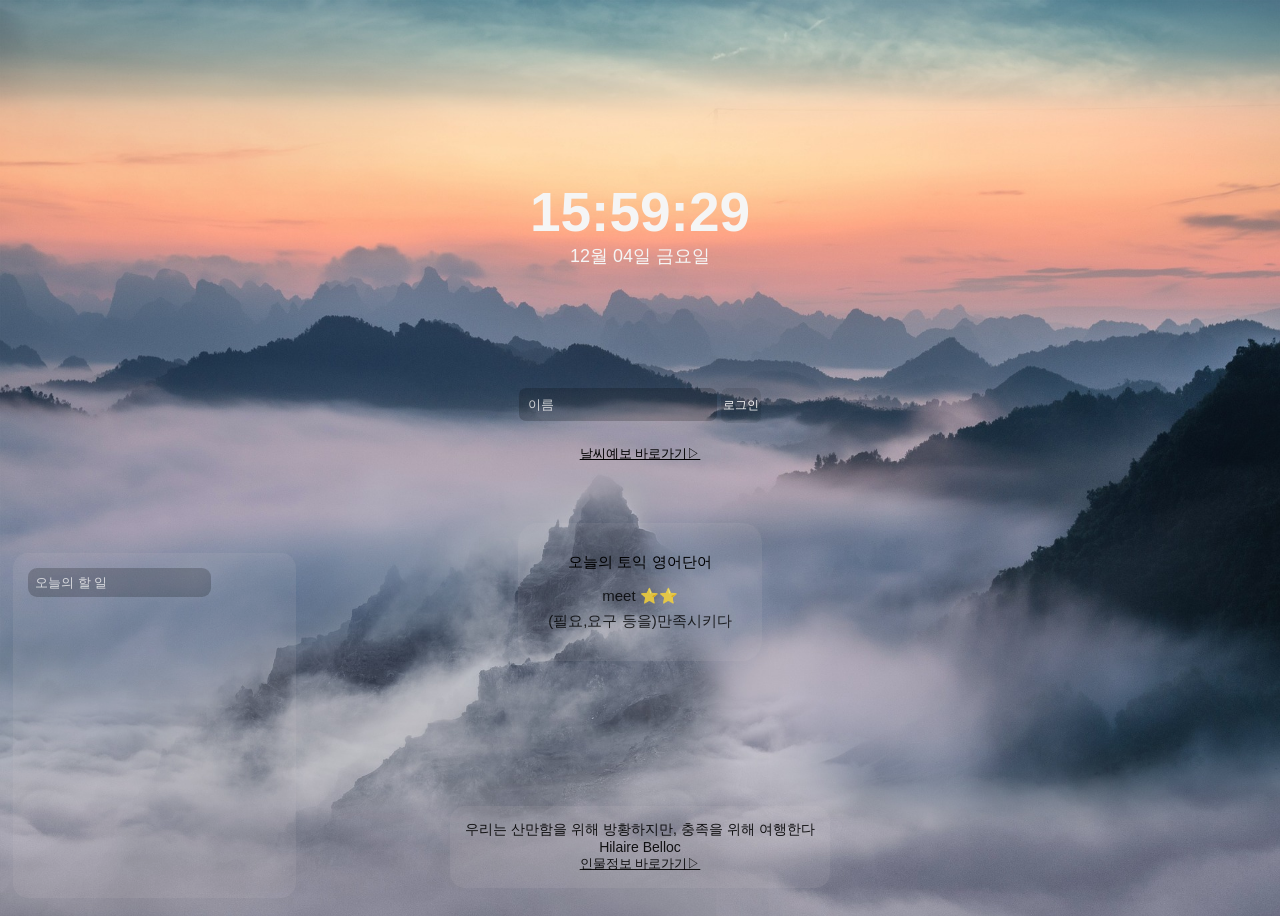
<file: index.html>
<!DOCTYPE html>
<html lang="en">
  <head>
    <meta charset="UTF-8" />
    <meta name="viewport" content="width=device-width, initial-scale=1.0" />
    <link rel="stylesheet" href="css/style.css" />
    <title>Momentum App</title>
  </head>
  <body>
    <h2 id="clock">00:00:00</h2>
    <div id="today"></div>
    <form id="login-form" class="hidden">
      <input
        class="login-input"
        required
        maxlength="15"
        type="text"
        placeholder="이름"
      />
      <input class="login-btn"type="submit" value="로그인" />
    </form>
    <h1 id="greeting" class="hidden"></h1>
    <div class="list">
      <form id="todo-form">
        <input type="text" placeholder="오늘의 할 일" required />
      </form>
      <ul id="todo-list"></ul>
    </div>
    <div id="quote">
      <div></div>
      <div></div>
      <a target="_blank" >인물정보 바로가기▷</a>
    </div>
    <div id="weather">
      <span></span>
      <span></span>
    </div>
    <a href="https://www.weather.go.kr/w/weather/forecast/short-term.do" target="_blank" class="weather-link">날씨예보 바로가기▷</a>
    <div id="vocabulary">
      <div>오늘의 토익 영어단어</div>
      <div></div>
      <div></div>
    </div>
    <script src="js/greeting.js"></script>
    <script src="js/clock.js"></script>
    <script src="js/quotes.js"></script>
    <script src="js/background.js"></script>
    <script src="js/todo.js"></script>
    <script src="js/weather.js"></script>
    <script src="js/word.js"></script>
  </body>
</html>
</file>
<file: css/style.css>
@import "login.css";
@import "todo.css";
@import "quotes.css";
@import "weather.css";
@import "word.css";

body{
    position: relative;
    height: 100vh;
    display: flex;
    flex-direction: column;
    justify-content: center;
    align-items: center;
    font-family:'Segoe UI', Tahoma, Geneva, Verdana, sans-serif ;
}
.hidden{
    display: none;
}
</file>
